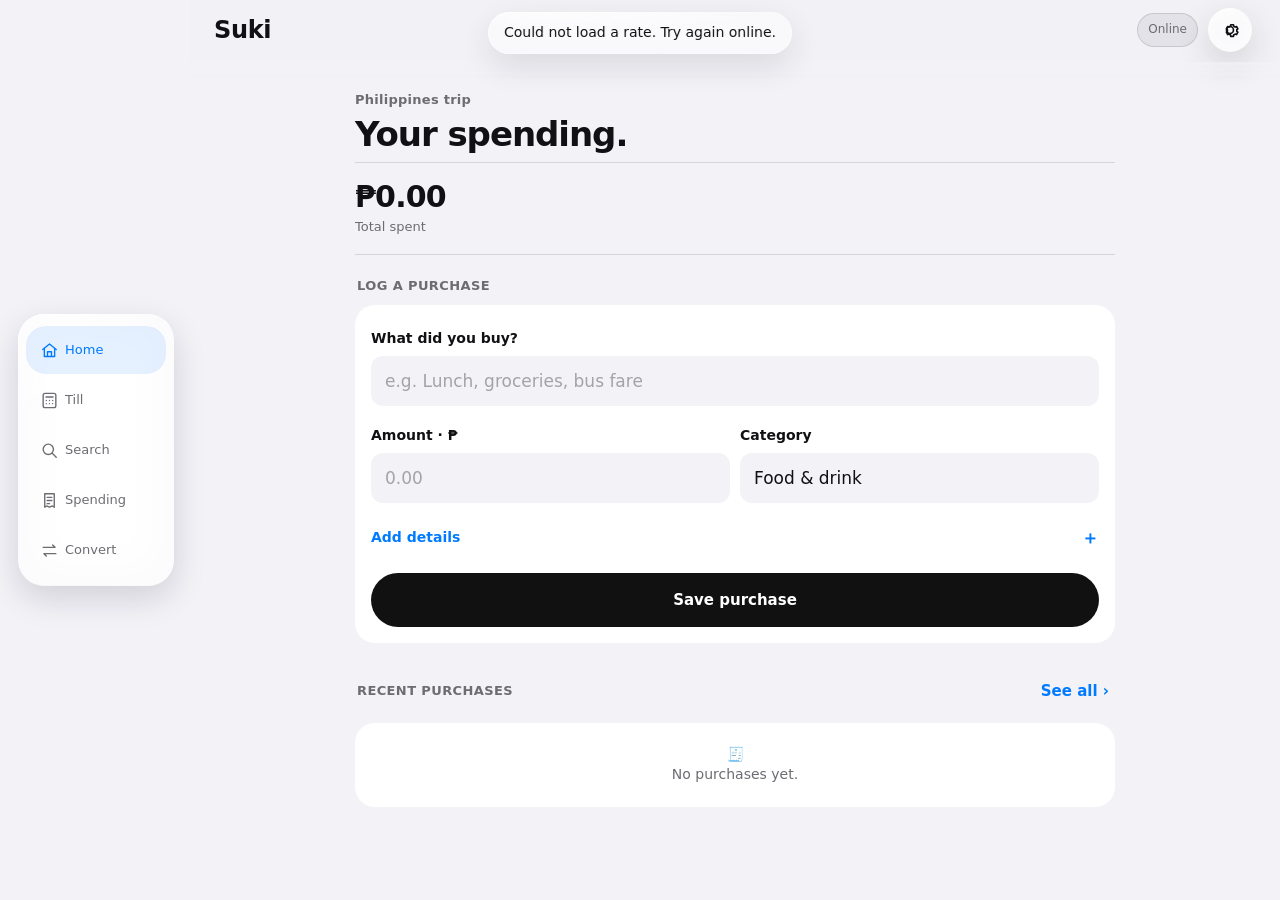
<file: tests/fixtures/app-2.0.0/index.html>
<!doctype html>
<html lang="en">
<head>
  <meta charset="utf-8">
  <meta name="viewport" content="width=device-width,initial-scale=1,maximum-scale=1,user-scalable=no,viewport-fit=cover">
  <style>html{background:#f2f2f7}@media(prefers-color-scheme:dark){html{background:#000}}</style>
  <meta name="color-scheme" content="light dark">
  <meta name="theme-color" content="#f2f2f7" media="(prefers-color-scheme: light)">
  <meta name="theme-color" content="#000000" media="(prefers-color-scheme: dark)">
  <meta name="description" content="A personal Philippines travel companion">
  <meta name="apple-mobile-web-app-capable" content="yes">
  <meta name="apple-mobile-web-app-status-bar-style" content="default">
  <meta name="apple-mobile-web-app-title" content="Suki">
  <title>Suki</title>
  <link rel="manifest" href="manifest.json">
  <link rel="apple-touch-icon" sizes="180x180" href="apple-touch-icon.png">
  <link rel="icon" href="icon.svg" type="image/svg+xml">
  <link rel="icon" href="icon-512.png" type="image/png" sizes="512x512">
  <link rel="stylesheet" href="styles.css">
  <link rel="stylesheet" href="enhancements.css">
</head>
<body>
  <header class="top" id="topBar">
    <div class="brand"><div class="brand-copy"><h1>Suki</h1></div></div>
    <div class="top-actions">
      <span class="status" id="network" aria-live="polite">Checking…</span>
      <button class="icon-button glass" data-go="settings" aria-label="Settings" title="Settings"><svg class="ui-glyph" viewBox="0 0 24 24" aria-hidden="true"><path d="M12 8.2a3.8 3.8 0 1 0 0 7.6 3.8 3.8 0 0 0 0-7.6Z"/><path d="m19.4 13.5 1.2.9-1.5 2.6-1.5-.6a7.7 7.7 0 0 1-1.5.9l-.3 1.6h-3l-.3-1.6a7.7 7.7 0 0 1-1.5-.9l-1.5.6L8 14.4l1.2-.9a7.5 7.5 0 0 1 0-1.8L8 10.8l1.5-2.6 1.5.6a7.7 7.7 0 0 1 1.5-.9l.3-1.6h3l.3 1.6a7.7 7.7 0 0 1 1.5.9l1.5-.6 1.5 2.6-1.2.9a7.5 7.5 0 0 1 0 1.8Z"/></svg></button>
    </div>
  </header>
  <main id="mainContent">
    <section class="view active" id="v-home" aria-labelledby="homeTitle">
      <p class="eyebrow">Philippines trip</p>
      <h2 class="title" id="homeTitle">Your spending.</h2>

      <section class="home-summary" aria-label="Spending summary">
        <div><div class="summary-number" id="homeTotal">₱0.00</div><div class="summary-label">Total spent</div></div>
      </section>

      <div class="section home-log-title"><h2>Log a purchase</h2></div>
      <div class="form-group home-purchase">
        <form id="purchaseForm">
          <div class="field"><label for="pItem">What did you buy?</label><input id="pItem" required placeholder="e.g. Lunch, groceries, bus fare"></div>
          <div class="two">
            <div class="field"><label for="pPrice">Amount · ₱</label><input id="pPrice" type="number" min=".01" step=".01" required placeholder="0.00"></div>
            <div class="field"><label for="pCat">Category</label><select id="pCat"><option>Food & drink</option><option>Transport</option><option>Groceries</option><option>Shopping</option><option>Accommodation</option><option>Activities</option><option>Other</option></select></div>
          </div>
          <details class="optional-fields">
            <summary>Add details</summary>
            <div class="field"><label for="pDate">Date</label><input id="pDate" type="date" required></div>
            <div class="two"><div class="field"><label for="pLoc">Location</label><input id="pLoc" placeholder="e.g. Cebu City"></div><div class="field"><label for="pVenue">Where bought</label><select id="pVenue"><option value="">Not specified</option><option>Palengke</option><option>Street vendor</option><option>Carinderia</option><option>Restaurant</option><option>Convenience store</option><option>Supermarket</option><option>Transport</option><option>Other</option></select></div></div>
            <div class="field"><label for="pPay">Payment method</label><select id="pPay"><option>Cash</option><option>Revolut</option><option>Other card</option><option>Other</option></select></div>
            <div class="field"><label for="pNotes">Notes · optional</label><textarea id="pNotes" placeholder="Anything to remember"></textarea></div>
          </details>
          <button class="btn primary full" type="submit">Save purchase</button>
        </form>
      </div>

      <div class="section"><h2>Recent purchases</h2><button class="text-action" data-go="spending">See all <span aria-hidden="true">›</span></button></div>
      <div class="list-group" id="homeRecent"><div class="empty">No purchases yet.</div></div>
    </section>

    <section class="view" id="v-search" aria-labelledby="searchTitle">
      <p class="eyebrow">Price catalogue</p>
      <h2 class="title" id="searchTitle">Find an item.</h2>
      <p class="lede">Search naturally. Misspellings, mixed languages and partial phrases are welcome.</p>
      <label class="search"><span aria-hidden="true">⌕</span><input id="query" type="search" placeholder="Try “sinigan baboy” or “1 kilo bigas”" aria-label="Search catalogue"></label>
      <div class="chips" aria-label="Example searches"><button class="chip" data-q="sinigan baboy">sinigan baboy</button><button class="chip" data-q="1 kilo bigas">1 kilo bigas</button><button class="chip" data-q="tubig bote">tubig bote</button><button class="chip" data-q="kwek kwek">kwek kwek</button><button class="chip" data-q="baboy adobo">baboy adobo</button></div>
      <div class="section"><h2 id="resultsTitle">Common searches</h2><span class="small muted" id="count"></span></div>
      <div class="list-group" id="results"></div>
      <div class="detail-layer hide" id="detail" role="dialog" aria-modal="true" aria-label="Item details"></div>
      <p class="foot">Personal observations are your own notes, not verified market averages.</p>
    </section>

    <section class="view" id="v-till" aria-labelledby="tillTitle">
      <p class="eyebrow">Quick Till</p><h2 class="title" id="tillTitle">What’s the change?</h2><p class="lede">A quick calculator that works offline.</p>
      <div class="form-group">
        <div class="field"><label for="bill">Total bill · PHP ₱</label><input id="bill" type="number" min="0" step=".01" inputmode="decimal" placeholder="e.g. 789.50"></div>
        <div class="field"><label for="cash">Cash received · PHP ₱</label><input id="cash" type="number" min="0" step=".01" inputmode="decimal" placeholder="e.g. 1,000"></div>
        <div class="denoms" aria-label="Common cash amounts"><button data-cash="500">₱500</button><button data-cash="1000">₱1,000</button><button data-cash="1500">₱1,500</button><button data-cash="2000">₱2,000</button></div>
        <div class="divider"></div><div id="tillOutput" class="calculation-output" aria-live="polite">Enter the bill and cash received to calculate.</div>
        <button class="btn primary full" id="saveTill" disabled>Save bill as purchase</button>
      </div>
      <p class="foot">If cash is short, the calculator shows how much is still owed. Exact payment means no change.</p>
    </section>

    <section class="view" id="v-convert" aria-labelledby="convertTitle">
      <p class="eyebrow">Currency converter</p><h2 class="title" id="convertTitle">GBP ⇄ PHP</h2>
      <p class="lede">Reference conversions only. Your card provider may use a different rate or fees.</p>
      <div class="form-group">
        <div class="field"><label for="gbp">British pounds · GBP £</label><input id="gbp" type="number" min="0" step=".01" value="100" inputmode="decimal"></div>
        <div class="conversion-result"><span>Reference value</span><strong id="phpOut">—</strong></div>
        <div class="field"><label for="php">Philippine pesos · PHP ₱</label><input id="php" type="number" min="0" step=".01" placeholder="Enter pesos" inputmode="decimal"></div>
        <div class="conversion-result"><span>Reference value</span><strong id="gbpOut">—</strong></div>
        <div class="divider"></div>
        <div class="rate-row"><div><span class="pill" id="rateBadge">Rate not loaded</span><p class="small muted" id="rateDate">Connect to refresh the reference rate.</p></div><button class="btn glass secondary" id="refresh">Refresh rate <span aria-hidden="true">↻</span></button></div>
        <p class="foot">When offline, the last saved reference rate is used if available.</p>
        <button class="btn glass full" id="copy">Copy conversion</button>
      </div>
    </section>

    <section class="view" id="v-spending" aria-labelledby="spendingTitle">
      <p class="eyebrow">Your own records</p><h2 class="title" id="spendingTitle">Spending, your way.</h2>
      <p class="lede">Purchases you record are never treated as market-wide price evidence.</p>
      <div class="spending-summary"><div><div class="summary-number" id="sumPHP">₱0</div><div class="summary-label">Total spending</div></div><div><div class="summary-number" id="sumCount">0</div><div class="summary-label">Purchases logged</div></div></div>
      <div class="section"><h2>Purchase history</h2><button class="text-action" id="csv">Export CSV</button></div>
      <div class="field filter-field"><label for="filter">Filter history</label><input id="filter" type="search" placeholder="Search item or location"></div>
      <div class="list-group" id="history"></div>
    </section>

    <section class="view" id="v-settings" aria-labelledby="settingsTitle">
      <p class="eyebrow">Settings & safety</p><h2 class="title" id="settingsTitle">Your data, your call.</h2><p class="lede">No account, cloud sync or public submissions.</p>
      <div class="section"><h2>Data backup</h2></div>
      <div class="list-group settings-list">
        <div class="settings-row"><span class="icon-tile" aria-hidden="true">⇧</span><div class="settings-copy"><strong>Export a backup</strong><small>Purchases, price notes and saved rate</small></div><button class="btn glass secondary" id="backup">Save…</button></div>
        <div class="settings-row"><span class="icon-tile" aria-hidden="true">⇩</span><div class="settings-copy"><strong>Restore a backup</strong><small>Review the file before replacing data</small></div><button class="btn glass" id="restoreBtn">Choose file</button><input class="hide" id="restoreFile" type="file" accept="application/json,.json"></div>
        <div class="settings-row"><span class="icon-tile" aria-hidden="true">◷</span><div class="settings-copy"><strong>Last backed up</strong><small id="lastBackup">Not backed up yet</small></div></div>
        <div class="settings-row"><span class="icon-tile" aria-hidden="true">▤</span><div class="settings-copy"><strong>Storage used</strong><small id="storageUsed">Checking…</small></div></div>
      </div>
      <div class="section"><h2>App information</h2></div>
      <div class="list-group settings-list">
        <div class="settings-row"><span class="icon-tile" aria-hidden="true">◉</span><div class="settings-copy"><strong>Offline status</strong><small>Service worker · <span id="swStatus">Checking…</span></small></div></div>
        <div class="settings-row"><span class="icon-tile" aria-hidden="true">₱</span><div class="settings-copy"><strong>Saved exchange rate</strong><small id="savedRate">Not loaded</small></div></div>
        <div class="settings-row"><span class="icon-tile" aria-hidden="true">⌕</span><div class="settings-copy"><strong>Price catalogue</strong><small>Official DA weekly reference prices for selected groceries in NCR.</small></div></div>
        <div class="settings-row"><span class="icon-tile" aria-hidden="true">⌂</span><div class="settings-copy"><strong>Install on iPhone</strong><small>Open in Safari → Share → Add to Home Screen.</small></div></div>
        <a class="settings-row settings-link" href="https://github.com/imperialfox/Suki" target="_blank" rel="noreferrer"><span class="icon-tile" aria-hidden="true">↗</span><div class="settings-copy"><strong>View on GitHub</strong><small>Open the Suki repository</small></div><span class="row-chevron" aria-hidden="true">›</span></a>
      </div>
      <div class="section"><h2>Your price observations</h2></div><div class="list-group" id="obsList"><p class="empty">No personal observations saved yet.</p></div>
      <p class="foot settings-foot">Suki 2.0.0 · 17 Oct 2026<br>Records stay on this device. iOS may clear browser data, so keep a backup.</p>
    </section>
  </main>

  <nav class="tabbar glass" id="tabBar" aria-label="Main navigation">
    <button class="nav active" data-go="home" aria-current="page"><svg class="nav-glyph" viewBox="0 0 24 24" aria-hidden="true"><path d="m3.5 10.7 8.5-7 8.5 7"/><path d="M5.5 9.5v10h13v-10M9.5 19.5v-6h5v6"/></svg><span>Home</span></button>
    <button class="nav" data-go="till"><svg class="nav-glyph" viewBox="0 0 24 24" aria-hidden="true"><rect x="4" y="3" width="16" height="18" rx="2.5"/><path d="M7.5 7.5h9M8 12h.01M12 12h.01M16 12h.01M8 16h.01M12 16h.01M16 16h.01"/></svg><span>Till</span></button>
    <button class="nav" data-go="search"><svg class="nav-glyph" viewBox="0 0 24 24" aria-hidden="true"><circle cx="10.5" cy="10.5" r="6.5"/><path d="m15.5 15.5 5 5"/></svg><span>Search</span></button>
    <button class="nav" data-go="spending"><svg class="nav-glyph" viewBox="0 0 24 24" aria-hidden="true"><path d="M6 3.5h12v17l-2.4-1.6-3.6 1.6-3.6-1.6L6 20.5z"/><path d="M9 8h6M9 12h6M9 16h3"/></svg><span>Spending</span></button>
    <button class="nav" data-go="convert"><svg class="nav-glyph" viewBox="0 0 24 24" aria-hidden="true"><path d="M4 8h15l-3-3"/><path d="M20 16H5l3 3"/></svg><span>Convert</span></button>
  </nav>  <div class="toast glass" id="toast" role="status" aria-live="polite"></div>

  <dialog class="sheet" id="backupSheet">
    <div class="sheet-handle" aria-hidden="true"></div><div class="sheet-head"><h2>Save a backup</h2><button class="sheet-close glass" data-close-dialog aria-label="Close">×</button></div>
    <p id="backupHelp">Preparing your backup…</p><div class="sheet-actions"><button class="btn primary full" id="saveBackup" disabled>Preparing…</button></div>
  </dialog>
  <dialog class="sheet" id="restoreSheet">
    <div class="sheet-handle" aria-hidden="true"></div><div class="sheet-head"><h2>Review backup</h2><button class="sheet-close glass" data-close-dialog aria-label="Close">×</button></div>
    <div id="restoreSummary"></div><div class="sheet-actions"><button class="btn danger full" id="restoreReplace">Replace saved data</button><button class="btn glass full" data-close-dialog>Cancel</button></div>
  </dialog>
  <dialog class="sheet confirm-sheet" id="confirmSheet">
    <div class="sheet-handle" aria-hidden="true"></div><div class="sheet-head"><h2 id="confirmTitle">Are you sure?</h2><button class="sheet-close glass" data-close-dialog aria-label="Close">×</button></div>
    <p id="confirmMessage"></p><div class="sheet-actions"><button class="btn danger full" id="confirmAccept">Continue</button><button class="btn glass full" id="confirmCancel">Cancel</button></div>
  </dialog>
  <script src="price-data.js?v=20261017-1"></script>
  <script src="app.js?v=20261017-1"></script>
  <script src="enhancements.js"></script>
</body>
</html>
</file>
<file: tests/fixtures/app-2.0.0/styles.css>
:root{
  color-scheme:light dark;
  --bg:#f2f2f7;--surface:#fff;--surface-secondary:#f2f2f7;--fg:#111114;
  --fg2:#6c6c72;--fg3:#a3a3a8;--separator:rgba(60,60,67,.16);
  --fill:rgba(118,118,128,.12);--accent:#007aff;--accent-fill:rgba(0,122,255,.10);
  --danger:#ff3b30;--good:#34c759;--warn:#9a6700;--warn-fill:#fff3d7;
  --glass:rgba(255,255,255,.44);--glass-strong:rgba(250,250,252,.86);
  --glass-low:rgba(0,0,0,.06);--glass-glow:rgba(255,255,255,.45);
  --rim1:rgba(255,255,255,.95);--rim2:rgba(255,255,255,.55);
  --spec:rgba(255,255,255,.55);--tint:rgba(0,122,255,.82);--glass-shadow:rgba(20,20,40,.15);
  --ease-gentle:cubic-bezier(.3,1.35,.5,1);--ease-press:cubic-bezier(.3,1.7,.45,1);
  --shadow:0 12px 32px rgba(20,20,40,.11);--radius:20px;
}
@media(prefers-color-scheme:dark){:root{
  --bg:#000;--surface:#1c1c1e;--surface-secondary:#2c2c2e;--fg:#fff;
  --fg2:#98989f;--fg3:#5c5c61;--separator:rgba(84,84,88,.5);
  --fill:rgba(118,118,128,.24);--accent:#0a84ff;--accent-fill:rgba(10,132,255,.18);
  --danger:#ff453a;--good:#30d158;--warn:#ffd166;--warn-fill:#3b321e;
  --glass:rgba(58,58,64,.42);--glass-strong:rgba(38,38,40,.92);
  --glass-low:rgba(0,0,0,.35);--glass-glow:rgba(255,255,255,.08);
  --rim1:rgba(255,255,255,.42);--rim2:rgba(255,255,255,.14);
  --spec:rgba(255,255,255,.16);--tint:rgba(10,132,255,.78);--glass-shadow:rgba(0,0,0,.55);
  --shadow:0 12px 32px rgba(0,0,0,.35);
}}
*{box-sizing:border-box}
html,body{min-height:100%;touch-action:manipulation;overflow-x:clip}
html{scroll-behavior:smooth}
body{margin:0;background:var(--bg);color:var(--fg);font:17px/1.42 -apple-system,BlinkMacSystemFont,"SF Pro Text","Helvetica Neue",system-ui,sans-serif;-webkit-font-smoothing:antialiased;padding:0 max(0px,env(safe-area-inset-left)) calc(104px + env(safe-area-inset-bottom));}
button,input,select,textarea{font:inherit}
button{color:inherit;cursor:pointer;-webkit-tap-highlight-color:transparent}
button:focus-visible,input:focus-visible,select:focus-visible,textarea:focus-visible,a:focus-visible{outline:3px solid color-mix(in srgb,var(--accent),transparent 42%);outline-offset:2px}
button:disabled{opacity:.45;cursor:default}
.top{position:sticky;top:0;z-index:5;min-height:62px;padding:calc(env(safe-area-inset-top) + 6px) max(16px,env(safe-area-inset-right)) 8px max(16px,env(safe-area-inset-left));display:flex;align-items:center;justify-content:space-between;gap:10px;background:color-mix(in srgb,var(--bg) 78%,transparent);transition:background .2s ease}
.top::after{content:"";position:absolute;inset:100% 0 auto;height:18px;pointer-events:none;background:linear-gradient(var(--bg),transparent);opacity:.72}
.top .brand{min-width:0}.brand h1{font-size:20px;line-height:1.1;margin:0;font-weight:700;letter-spacing:-.35px}.brand p{margin:3px 0 0;color:var(--fg2);font-size:12px;line-height:1.2}.top-actions{display:flex;align-items:center;gap:10px}
.status{font-size:12px;color:var(--fg2);padding:7px 10px;border:1px solid var(--separator);border-radius:999px;background:var(--fill);white-space:nowrap}
.icon-button,.sheet-close{position:relative;isolation:isolate;width:44px;height:44px;border:0;border-radius:50%;display:grid;place-items:center;color:var(--fg);font-size:19px}
.glass{position:relative;isolation:isolate;background:var(--glass);-webkit-backdrop-filter:blur(26px) saturate(210%) brightness(1.06);backdrop-filter:blur(26px) saturate(210%) brightness(1.06);box-shadow:inset 0 -.5px 0 var(--glass-low),inset 0 0 16px var(--glass-glow),0 12px 32px var(--glass-shadow)}
.glass::before{content:"";position:absolute;inset:0;border-radius:inherit;padding:1px;z-index:-1;pointer-events:none;background:linear-gradient(140deg,var(--rim1),transparent 38%,transparent 62%,var(--rim2));-webkit-mask:linear-gradient(#000 0 0) content-box,linear-gradient(#000 0 0);-webkit-mask-composite:xor;mask-composite:exclude}
.glass::after{content:"";position:absolute;inset:0;border-radius:inherit;z-index:-1;pointer-events:none;background:radial-gradient(120% 70% at 25% 0%,var(--spec),transparent 55%)}
main{width:min(100%,462px);margin:0 auto;padding:17px 16px 32px}
.view{display:none;animation:view-in .22s ease both}.view.active{display:block}
@keyframes view-in{from{opacity:.75;transform:translateY(5px)}to{opacity:1;transform:translateY(0)}}
.eyebrow{margin:1px 0 8px;color:var(--fg2);font-size:13px;font-weight:600;letter-spacing:.02em}
.title{font-size:34px;line-height:1.05;letter-spacing:-1.05px;font-weight:700;margin:0 0 9px}
.lede{font-size:15px;line-height:1.45;color:var(--fg2);margin:0 0 22px;max-width:38ch}
.section{display:flex;align-items:center;justify-content:space-between;gap:10px;margin:26px 2px 10px}
.section h2{margin:0;color:var(--fg2);font-size:13px;font-weight:650;text-transform:uppercase;letter-spacing:.03em}
.home-summary,.spending-summary{display:flex;align-items:center;justify-content:space-between;gap:16px;padding:18px 0;border-top:1px solid var(--separator);border-bottom:1px solid var(--separator)}
.summary-number{font-size:30px;line-height:1.08;font-weight:700;letter-spacing:-.8px;font-variant-numeric:tabular-nums}
.summary-label{margin-top:4px;font-size:13px;color:var(--fg2)}
.spending-summary{margin:0 0 6px}.spending-summary>div{flex:1;min-width:0}.spending-summary>div+div{padding-left:16px;border-left:1px solid var(--separator)}
.text-action{border:0;background:transparent;color:var(--accent);font-size:15px;font-weight:600;padding:9px 4px;min-height:44px;border-radius:12px}
.quick-list,.list-group,.form-group{background:var(--surface);border-radius:var(--radius);overflow:hidden}
.quick-row,.result,.settings-row{position:relative;width:100%;min-height:62px;padding:9px 15px;border:0;background:var(--surface);display:flex;align-items:center;gap:12px;text-align:left;color:var(--fg)}
.quick-row+.quick-row::before,.result+.result::before,.settings-row+.settings-row::before{content:"";position:absolute;left:61px;right:0;top:0;height:1px;background:var(--separator)}
.quick-row:active,.result:active,.settings-row:active{transform:scale(.985);transition:transform .12s}
.icon-tile{flex:0 0 38px;width:38px;height:38px;border-radius:12px;background:var(--fill);color:var(--fg);display:grid;place-items:center;font-size:20px;font-weight:600}
.quick-copy,.settings-copy,.rmain{flex:1;min-width:0}.quick-copy strong,.settings-copy strong{display:block;font-size:16px;font-weight:600;line-height:1.25}.quick-copy small,.settings-copy small{display:block;margin-top:3px;color:var(--fg2);font-size:13px;line-height:1.3}
.row-chevron{color:var(--fg3);font-size:24px;line-height:1;padding:0 2px}
.list-group{padding:0 15px}.purchase{position:relative;padding:13px 0;border-bottom:1px solid var(--separator)}.purchase:last-child{border-bottom:0}.purchase h3{font-size:16px;line-height:1.3;font-weight:600;margin:0}.purchase p{font-size:13px;line-height:1.35;color:var(--fg2);margin:4px 0 0}.purchase strong{font-size:16px;font-variant-numeric:tabular-nums}
.empty{text-align:center;padding:22px 8px;color:var(--fg2);font-size:14px}
.foot{font-size:13px;line-height:1.45;color:var(--fg2);margin:12px 3px 0}
.small{font-size:13px}.tiny{font-size:12px}.muted{color:var(--fg2)}
.btn{position:relative;isolation:isolate;border:0;border-radius:999px;min-height:48px;padding:12px 17px;display:inline-flex;align-items:center;justify-content:center;gap:8px;font-size:15px;font-weight:600;text-decoration:none;transition:transform .5s var(--ease-press),opacity .2s}
.btn:active:not(:disabled){transform:scale(.96);transition-duration:.12s}
.btn.primary{min-height:54px;background:#111;color:#fff}
@media(prefers-color-scheme:dark){.btn.primary{background:#fff;color:#111}}
.btn.secondary{background:var(--accent-fill);color:var(--accent)}
.btn.danger{background:var(--danger);color:#fff}
.btn.full{width:100%}
.btn.glass{background:var(--glass);color:var(--fg)}
.btn.glass.secondary{background:color-mix(in srgb,var(--accent) 82%,transparent);color:white}
.field{display:flex;flex-direction:column;gap:7px;margin:13px 0}
.field label{font-size:14px;font-weight:600;color:var(--fg)}
.field input,.field select,.field textarea,.search input{appearance:none;width:100%;min-width:0;min-height:50px;padding:12px 14px;border:0;border-radius:12px;background:var(--surface-secondary);color:var(--fg);font-size:17px}
.field textarea{min-height:88px;resize:vertical}.field input::placeholder,.field textarea::placeholder,.search input::placeholder{color:var(--fg3)}
.field input[type=date]{font-size:16px}.field input[type=search]{font-size:16px}
.form-group{padding:16px}
.two{display:grid;grid-template-columns:repeat(2,minmax(0,1fr));gap:10px}
.search{display:flex;align-items:center;gap:10px;min-height:54px;border:1px solid var(--separator);border-radius:var(--radius);padding:0 14px;background:var(--surface)}
.search>span{font-size:24px;color:var(--fg2)}.search input{min-height:52px;padding:10px 0;border-radius:0;background:transparent;box-shadow:none;outline:0}
.chips{display:flex;gap:8px;flex-wrap:nowrap;overflow:auto;margin:12px -16px 16px;padding:1px 16px 4px;scrollbar-width:none}.chips::-webkit-scrollbar{display:none}
.chip{flex:none;min-height:38px;border:0;border-radius:999px;padding:8px 13px;background:var(--fill);color:var(--fg);font-size:13px;white-space:nowrap}
.result{min-height:66px;padding:10px 0}.ricon{flex:none;width:38px;height:38px;border-radius:12px;background:var(--fill);display:grid;place-items:center;font-size:19px}
.rmain strong{display:block;font-size:16px;font-weight:600}.rmain small{display:block;margin-top:3px;color:var(--fg2);font-size:13px}
.notice{margin:14px 0;padding:12px 14px;border-radius:14px;background:var(--warn-fill);color:var(--warn);font-size:14px;line-height:1.4}
.pill{display:inline-flex;border-radius:999px;background:var(--fill);padding:6px 10px;font-size:13px;font-weight:600;color:var(--fg)}
.divider{height:1px;background:var(--separator);margin:16px 0}
.denoms{display:grid;grid-template-columns:repeat(4,minmax(0,1fr));gap:8px;margin:4px 0 12px}
.denoms button{min-height:44px;border:0;border-radius:999px;background:var(--fill);font-size:14px;font-weight:600}
.calculation-output{min-height:94px;padding:8px 0 16px;color:var(--fg2);font-size:15px}.calculation-output .eyebrow{margin-bottom:5px}.calculation-output .metric{font-size:40px;color:var(--fg)}.calculation-output p{margin:6px 0;color:var(--fg2)}
.conversion-result{display:flex;align-items:center;justify-content:space-between;gap:12px;padding:8px 2px;color:var(--fg2);font-size:14px}
.conversion-result strong{color:var(--fg);font-size:24px;font-variant-numeric:tabular-nums;letter-spacing:-.4px}
.rate-row{display:flex;align-items:center;justify-content:space-between;gap:12px}.rate-row .small{margin:7px 0 0;line-height:1.35}
.filter-field{margin-top:18px}.settings-row{min-height:66px}.settings-link{text-decoration:none}.settings-copy small{max-width:38ch}
.settings-list{margin-bottom:4px}.settings-foot{text-align:center;margin:24px 0 10px;line-height:1.6}
.tabbar{position:fixed;z-index:8;left:50%;bottom:calc(8px + env(safe-area-inset-bottom));transform:translateX(-50%);width:min(430px,calc(100% - 24px));min-height:72px;padding:6px;display:flex;align-items:center;justify-content:space-around;gap:2px;border-radius:30px}
.nav{flex:1;min-width:0;height:58px;min-height:58px;padding:5px 2px;border:0;border-radius:20px;background:transparent;color:var(--fg2);display:flex;flex-direction:column;align-items:center;justify-content:center;gap:3px;font-size:11px;font-weight:500;transition:transform .45s var(--ease-gentle),opacity .2s}
.nav-glyph{width:21px;height:21px;flex:none;fill:none;stroke:currentColor;stroke-width:1.75;stroke-linecap:round;stroke-linejoin:round}.nav.active{background:var(--accent-fill);color:var(--accent)}.nav:active{transform:scale(.93);transition-duration:.12s}
.tabbar.compact{width:58px;height:58px;min-height:58px;border-radius:50%;padding:4px;gap:0;transition:width .35s var(--ease-gentle),height .35s var(--ease-gentle)}
.tabbar.compact .nav{display:none;flex:none;width:48px;height:48px;min-height:48px;border-radius:50%}
.tabbar.compact .nav.active{display:flex}.tabbar.compact .nav span{display:none}.tabbar.compact .nav-glyph{width:22px;height:22px}
.toast{position:fixed;z-index:25;top:calc(12px + env(safe-area-inset-top));left:50%;max-width:calc(100vw - 32px);transform:translate(-50%,-12px);opacity:0;pointer-events:none;border-radius:999px;padding:11px 16px;background:var(--glass-strong);color:var(--fg);font-size:14px;box-shadow:var(--shadow);transition:opacity .22s ease,transform .35s var(--ease-gentle)}
.toast.show{opacity:1;transform:translate(-50%,0)}
.detail-layer{display:none}
.detail-layer:not(.hide){position:fixed;z-index:12;inset:0 0 0;display:block;overflow:auto;padding:calc(env(safe-area-inset-top) + 28px) max(16px,env(safe-area-inset-right)) calc(30px + env(safe-area-inset-bottom)) max(16px,env(safe-area-inset-left));background:var(--bg);border-radius:32px 32px 0 0;box-shadow:0 -12px 48px rgba(0,0,0,.18);animation:sheet-in .48s var(--ease-gentle) both}
@keyframes sheet-in{from{opacity:.75;transform:translateY(34px) scale(.985)}to{opacity:1;transform:translateY(0) scale(1)}}
.detail-layer h2{font-size:26px;letter-spacing:-.6px}.detail-layer .btn.ghost{border:0;color:var(--accent)}
.sheet{position:fixed;inset:auto 8px 8px;width:auto;max-width:600px;max-height:min(85dvh,760px);margin:0 auto;padding:12px 18px calc(18px + env(safe-area-inset-bottom));border:1px solid var(--separator);border-radius:34px;background:var(--glass-strong);color:var(--fg);box-shadow:0 24px 70px rgba(0,0,0,.25);-webkit-backdrop-filter:blur(30px) saturate(180%);backdrop-filter:blur(30px) saturate(180%)}
.sheet::backdrop{background:rgba(0,0,0,.32);-webkit-backdrop-filter:blur(4px);backdrop-filter:blur(4px)}
.sheet[open]{animation:sheet-rise .5s var(--ease-gentle) both}
@keyframes sheet-rise{from{opacity:.7;transform:translateY(35px) scale(.985)}to{opacity:1;transform:translateY(0) scale(1)}}
.sheet-handle{width:36px;height:5px;margin:0 auto 15px;border-radius:99px;background:var(--fg3)}
.sheet-head{display:flex;align-items:center;justify-content:space-between;gap:12px;position:sticky;top:0;padding:0 0 9px;background:var(--glass-strong)}
.sheet-head h2{margin:0;font-size:22px;letter-spacing:-.3px}
.sheet-close{flex:none;width:40px;height:40px;font-size:26px;color:var(--fg2)}
.sheet p{color:var(--fg2);line-height:1.45}.sheet-actions{display:grid;gap:9px;margin-top:18px}.sheet-actions .btn{min-height:50px}
.confirm-sheet{max-width:480px}.confirm-sheet #confirmMessage{color:var(--fg2);font-size:15px}
.hide{display:none!important}
@media(min-width:700px){
  body{padding-bottom:40px}
  main{width:min(calc(100% - 48px),720px);padding:28px 0 44px}
  .top{padding-left:max(24px,env(safe-area-inset-left));padding-right:max(24px,env(safe-area-inset-right))}
  .top .brand h1{font-size:24px}
  .tabbar{top:calc(env(safe-area-inset-top) + 8px);bottom:auto;left:auto;right:120px;transform:none;width:auto;min-width:390px;max-width:520px;height:58px;min-height:58px;padding:4px 8px;border-radius:999px}
  .nav{height:48px;min-height:48px;flex-direction:row;gap:6px;padding:4px 12px;font-size:13px}
  .nav-glyph{width:19px;height:19px}.tabbar.compact{width:58px;min-width:58px;right:120px}
  .tabbar.compact .nav{flex-direction:column}
}
@media(min-width:1100px){
  body{padding-left:190px}
  .tabbar{position:fixed;left:18px;right:auto;top:50%;bottom:auto;transform:translateY(-50%);width:156px;max-width:none;min-width:0;height:auto;min-height:0;padding:12px 8px;border-radius:26px;display:flex;flex-direction:column;align-items:stretch}
  .nav{flex:none;width:100%;justify-content:flex-start;padding:8px 14px}
  .tabbar.compact{width:58px;left:18px;right:auto;top:auto;bottom:24px;transform:none;min-width:58px;padding:4px}
  .tabbar.compact .nav.active{justify-content:center}
  .top{padding-right:28px}
  main{width:min(100%,760px)}
}
@media(max-width:370px){.status{font-size:11px;padding:6px 8px}.brand p{display:none}.title{font-size:32px}.two{gap:7px}.form-group{padding:13px}.nav span{font-size:10px}}
@media(orientation:landscape) and (max-height:500px){
  body{padding-bottom:20px}
  .tabbar{top:50%;bottom:auto;left:10px;right:auto;transform:translateY(-50%);width:70px;height:auto;min-height:0;display:flex;flex-direction:column;padding:5px;border-radius:24px}
  .nav{height:46px;min-height:46px;flex-direction:row;gap:3px}.nav span{display:none}
  main{padding-bottom:30px}
}
@media(prefers-reduced-motion:reduce){
  html{scroll-behavior:auto}
  .view,.detail-layer:not(.hide),.sheet[open]{animation:none}
  .btn,.nav,.quick-row,.result,.settings-row,.tabbar,.toast{transition:opacity .18s ease}
}

.home-log-title{margin-top:22px;margin-bottom:10px}
.home-purchase{padding:14px 16px 16px}
.home-purchase .field{margin:10px 0}
.optional-fields{margin:4px 0 14px}
.optional-fields summary{min-height:42px;display:flex;align-items:center;color:var(--accent);font-size:14px;font-weight:600;cursor:pointer;list-style:none}
.optional-fields summary::-webkit-details-marker{display:none}
.optional-fields summary::after{content:"＋";margin-left:auto;font-size:18px}
.optional-fields[open] summary::after{content:"−"}
.category-mark{flex:0 0 40px;width:40px;height:40px;border-radius:12px;display:grid;place-items:center;color:#fff;box-shadow:inset 0 1px 0 rgba(255,255,255,.35),0 2px 5px rgba(0,0,0,.13)}
.category-mark svg{width:21px;height:21px;fill:none;stroke:currentColor;stroke-width:1.7;stroke-linecap:round;stroke-linejoin:round}
.category-mark.food{background:linear-gradient(145deg,#ff9b4a,#f05d3b)}
.category-mark.grocery{background:linear-gradient(145deg,#66cc78,#1c9b59)}
.category-mark.drink{background:linear-gradient(145deg,#65c8ff,#267be7)}
.category-mark.home{background:linear-gradient(145deg,#a88bff,#7154d8)}
.category-mark.transport{background:linear-gradient(145deg,#5f9cff,#3659ca)}
.category-mark.shopping{background:linear-gradient(145deg,#ff79a8,#dc3d78)}
.category-mark.stay{background:linear-gradient(145deg,#58c8be,#208e87)}
.category-mark.activity{background:linear-gradient(145deg,#ffc74e,#f08a2f)}
.category-mark.other{background:linear-gradient(145deg,#9ba8bd,#68768e)}
.ui-glyph{width:22px;height:22px;fill:none;stroke:currentColor;stroke-width:1.8;stroke-linecap:round;stroke-linejoin:round}

.market-price{margin:16px 0 22px;padding:15px;border:1px solid var(--separator);border-radius:18px;background:var(--surface)}
.market-price .eyebrow{margin:0 0 4px}
.market-price-list{margin-top:9px;border-top:1px solid var(--separator)}
.market-price-row{display:flex;align-items:center;justify-content:space-between;gap:12px;padding:11px 0;border-bottom:1px solid var(--separator)}
.market-price-row>div{min-width:0}.market-price-row strong{font-size:14px;line-height:1.35}
.market-price-row small{display:block;margin-top:3px;color:var(--fg2);font-size:12px}
.market-price-row .market-price-value{flex:none;font-size:16px;font-variant-numeric:tabular-nums}
.market-price .foot{font-size:12px;margin:10px 0 6px}
.price-source{display:inline-flex;align-items:center;gap:5px;min-height:38px;color:var(--accent);font-size:14px;font-weight:600;text-decoration:none}
</file>
<file: tests/fixtures/app-2.0.0/enhancements.css>
.tabbar.detail-hidden{opacity:0;pointer-events:none}
.backup-overdue{color:var(--danger)!important}
.backup-reminder{display:block;width:100%;margin-top:12px;padding:12px 14px;border:0;border-radius:16px;background:var(--accent-fill);color:var(--accent);text-align:left;font-size:14px;line-height:1.35;font-weight:600}
.row{display:flex;align-items:center;justify-content:space-between;gap:10px}
.row.start{align-items:flex-start}
.row.wrap{flex-wrap:wrap}
.btn.ghost{background:transparent;border:1px solid var(--separator);color:var(--fg)}
.btn.sm{min-height:40px;padding:8px 12px;font-size:13px}
.metric{font-size:32px;line-height:1.08;font-weight:700;letter-spacing:-.7px;font-variant-numeric:tabular-nums}
</file>
